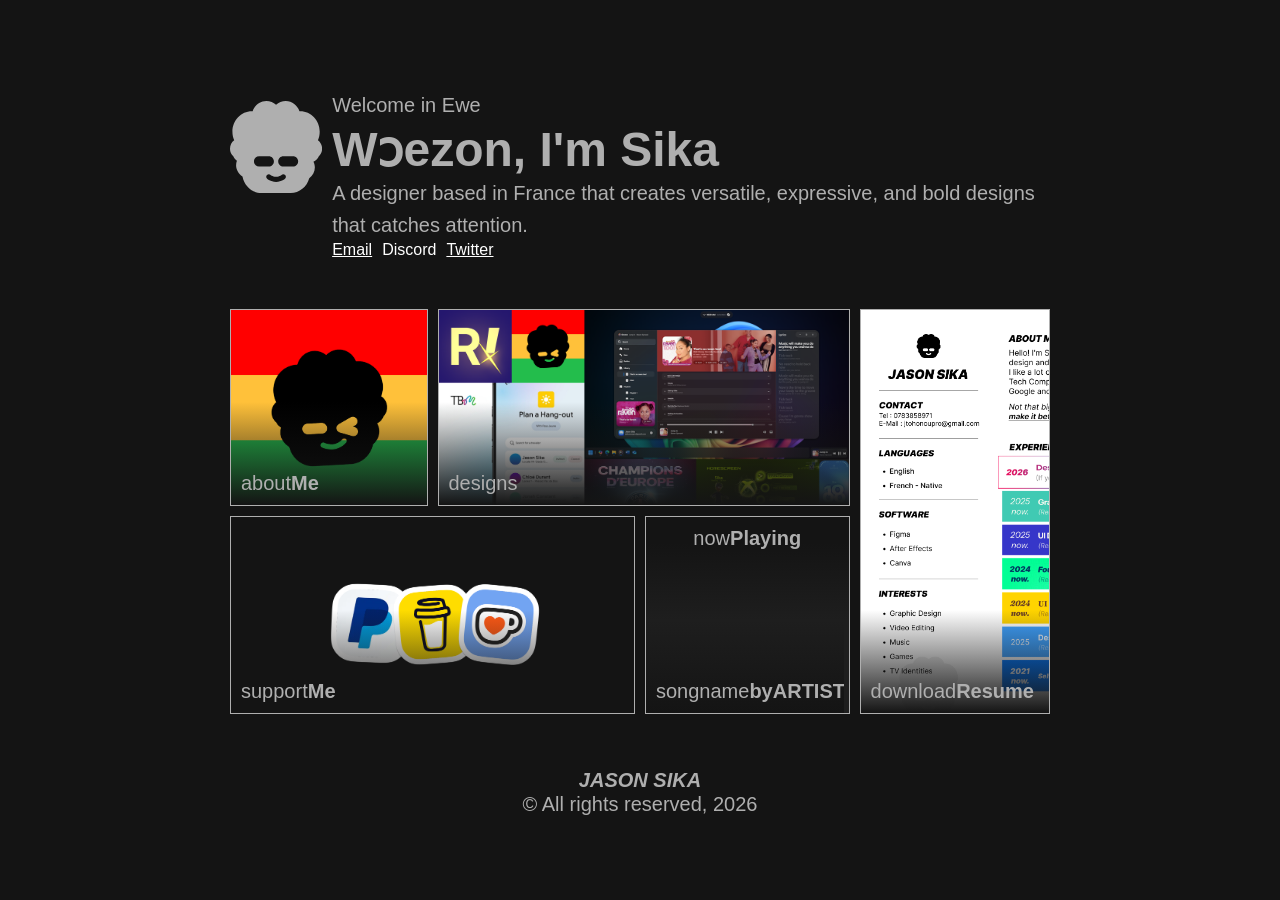
<file: index.html>
<!DOCTYPE html>
<html lang="en-US">

<head>
    <meta charset="UTF-8">
    <meta name="viewport" content="width=device-width, initial-scale=1.0">

    <!-- INTER BY RSMS -->
    <link rel="preconnect" href="https://rsms.me/">
    <link rel="stylesheet" href="https://rsms.me/inter/inter.css">

    <!-- CSS -->
    <link rel="stylesheet" type="text/css" href="../main.css">

    <!-- GRID CSS -->
    <link rel="stylesheet" type="text/css" href="../src/gridcss/gridlayout.css">
    <link rel="stylesheet" type="text/css" href="../src/gridcss/gridinteraction.css">
    <link rel="stylesheet" type="text/css" href="../src/gridcss/gridstyles.css">

    <!-- SCRIPTS -->
    <script src="../src/scripts/greet.js" defer="true"></script>
    <script src="../src/scripts/nowplaying.js" defer="true"></script>

    <!-- METADATA -->
    <link rel="icon" type="image/png" href="../assets/images/Icon.png">
    <title>Home — Jason Sika</title>
</head>

<body>
    <main>
        <div class="top">
            <svg width="116" height="116" viewBox="0 0 116 116" fill="none" xmlns="http://www.w3.org/2000/svg">
                <path fill-rule="evenodd" clip-rule="evenodd"
                    d="M39.6855 116C27.8086 116 17.9121 107.049 15.7191 95.1891C10.78 91.6514 7.67687 86.5367 7.67687 80.8482C7.67687 78.923 8.03229 77.0635 8.69401 75.3087C6.71104 73.9692 5.11908 72.0412 4.13914 69.7582C1.60109 67.3963 0 63.9387 0 60.0863C0 55.6778 2.09661 51.7863 5.29464 49.4623C3.858 46.1784 3.05651 42.5213 3.05651 38.6667C3.05651 24.43 13.9894 12.8889 27.4758 12.8889C27.8224 12.8889 28.1673 12.8965 28.5104 12.9116C31.0185 5.39072 37.8081 0 45.7903 0C50.481 0 54.7598 1.8615 58 4.92287C61.2402 1.8615 65.519 0 70.2097 0C78.1919 0 84.9815 5.39072 87.4896 12.9116C87.8327 12.8965 88.1776 12.8889 88.5242 12.8889C102.011 12.8889 112.943 24.43 112.943 38.6667C112.943 42.5213 112.142 46.1784 110.705 49.4623C113.903 51.7863 116 55.6778 116 60.0863C116 63.9387 114.399 67.3963 111.861 69.7582C110.532 72.8533 108.079 75.2957 105.052 76.5042C106.204 78.7495 106.839 81.2049 106.839 83.7778C106.839 89.0778 104.145 93.8797 99.7823 97.3722C96.8461 108.131 87.4509 116 76.3145 116H39.6855ZM36.629 69.7289C33.0698 69.7289 30.1845 72.6142 30.1845 76.1733C30.1845 79.7325 33.0698 82.6178 36.629 82.6178H48.8386C52.3978 82.6178 55.2831 79.7325 55.2831 76.1733C55.2831 72.6142 52.3978 69.7289 48.8386 69.7289H36.629ZM85.8072 76.1733C85.8072 79.7325 82.922 82.6178 79.3628 82.6178H67.1531C63.594 82.6178 60.7087 79.7325 60.7087 76.1733C60.7087 72.6142 63.594 69.7289 67.1531 69.7289H79.3628C82.922 69.7289 85.8072 72.6142 85.8072 76.1733ZM69.3691 93.1674C68.0886 91.9544 66.0738 91.9979 64.8466 93.2567C64.8422 93.2609 64.8346 93.2681 64.8237 93.2781C64.7844 93.3145 64.7033 93.3868 64.5807 93.4838C64.3349 93.6785 63.9274 93.9685 63.3597 94.2681C62.2358 94.8614 60.4589 95.5067 57.9959 95.5067C55.5329 95.5067 53.756 94.8614 52.632 94.2681C52.0644 93.9685 51.6569 93.6785 51.4111 93.4838C51.2885 93.3868 51.2074 93.3145 51.1681 93.2781C51.1572 93.2681 51.1496 93.2609 51.1452 93.2567C49.918 91.9979 47.9032 91.9544 46.6227 93.1674C45.3307 94.3913 45.2755 96.4307 46.4994 97.7226L48.7573 95.5837C46.4994 97.7227 46.5005 97.7238 46.5016 97.725L46.5086 97.7324L46.5191 97.7433C46.5265 97.751 46.5347 97.7595 46.5438 97.7687C46.5618 97.7872 46.5832 97.8087 46.6078 97.8331C46.6571 97.8819 46.7196 97.9421 46.7954 98.0121C46.9468 98.152 47.1519 98.3314 47.4108 98.5364C47.9281 98.946 48.6653 99.4615 49.6239 99.9674C51.5524 100.985 54.3541 101.951 57.9959 101.951C61.6377 101.951 64.4394 100.985 66.3679 99.9674C67.3265 99.4615 68.0637 98.946 68.5809 98.5364C68.8399 98.3314 69.045 98.152 69.1964 98.0121C69.2722 97.9421 69.3347 97.8819 69.3839 97.8331C69.4086 97.8087 69.4299 97.7872 69.448 97.7687C69.4571 97.7595 69.4653 97.751 69.4727 97.7433L69.4831 97.7324L69.4879 97.7274L69.4902 97.725C69.4913 97.7238 69.4924 97.7226 67.1531 95.5067L69.4924 97.7226C70.7162 96.4307 70.6611 94.3913 69.3691 93.1674Z"
                    fill="#AFAFAF" />
            </svg>
            <div class="text">
                <div class="hello-container">
                    <p class="helloTitle" id="langDesc">Welcome in Ewe</p>

                    <h1 class="Title" id="titleID">
                        <span id="helloText">Wɔezon</span>, I'm Sika
                    </h1>
                </div>
                <p class="Description">A designer based in France that creates versatile, expressive, and bold designs
                    that catches attention.</p>
                <div class="socials" style="display:flex; flex-direction: row; align-items: left; justify-content: left; gap: 10px;">
                    <a href='mailto:design@jasonsika.com' target="_blank" style="color:white">Email
                    </a>
                    <a onclick="alert('@jasonsika')" style="color:white; cursor: pointer;">Discord
                    </a>
                    <a href='https://x.com/jason_sika' target="_blank" style="color:white">Twitter
                    </a>
                </div>
            </div>
        </div>


        <div class="mainGrid">
            <div class="gridItem" id="about" onclick="location.href='https://jasonsika.framer.website/aboutme'">
                <div class="gridTop">
                </div>
                <div class="gridBottom">
                    <h1 class="gridTitle">about</h1>
                    <h2 class="gridTitle">Me</h2>
                </div>
            </div>
            <div class="gridItem" id="designs" onclick="location.href='https://jasonsika.framer.website/portfolio'">
                <div class="gridTop">
                </div>
                <div class="gridBottom">
                    <h1 class="gridTitle">designs</h1>
                </div>
            </div>
            <div class="gridItem" id="support" onclick="location.href='https://jasonsika.framer.website/payement/donate'">
                <div class="gridTop">
                </div>
                <div class="gridBottom">
                    <h1 class="gridTitle">support</h1>
                    <h2 class="gridTitle">Me</h2>
                </div>
            </div>
            <div class="gridItem" id="nowplaying" onclick="location.href='music.html'">
                <div class="gridTop">
                    <h1 class="gridTitle">now</h1>
                    <h2 class="gridTitle">Playing</h2>
                </div>
                <div class="gridBottom" id="marquee">
                    <div class="marqueeContent">
                        <h1 class="gridTitle" id="songname">songname</h1>
                        <h2 class="gridTitle" id="by">by</h2>
                        <h2 class="gridTitle" id="artist">Artist</h2>
                    </div>
                </div>
            </div>
            <div class="gridItem" id="resume"
                onclick="location.href='https://www.dropbox.com/scl/fi/3qnpfbk5ebxz1bzzmw5xk/Resume.pdf?rlkey=kk5enp54j7ji66av6bs8xso1p&st=b62wxfe5&dl=1'">
                <div class="gridTop">
                </div>
                <div class="gridBottom">
                    <h1 class="gridTitle">download</h1>
                    <h2 class="gridTitle">Resume</h2>
                </div>
            </div>
        </div>
        <footer>
            <p class="footerTitle">JASON SIKA</p>
            <p class="footerDescription">&copy; All rights reserved, 2026</p>
        </footer>
    </main>
</body>

</html>
</file>
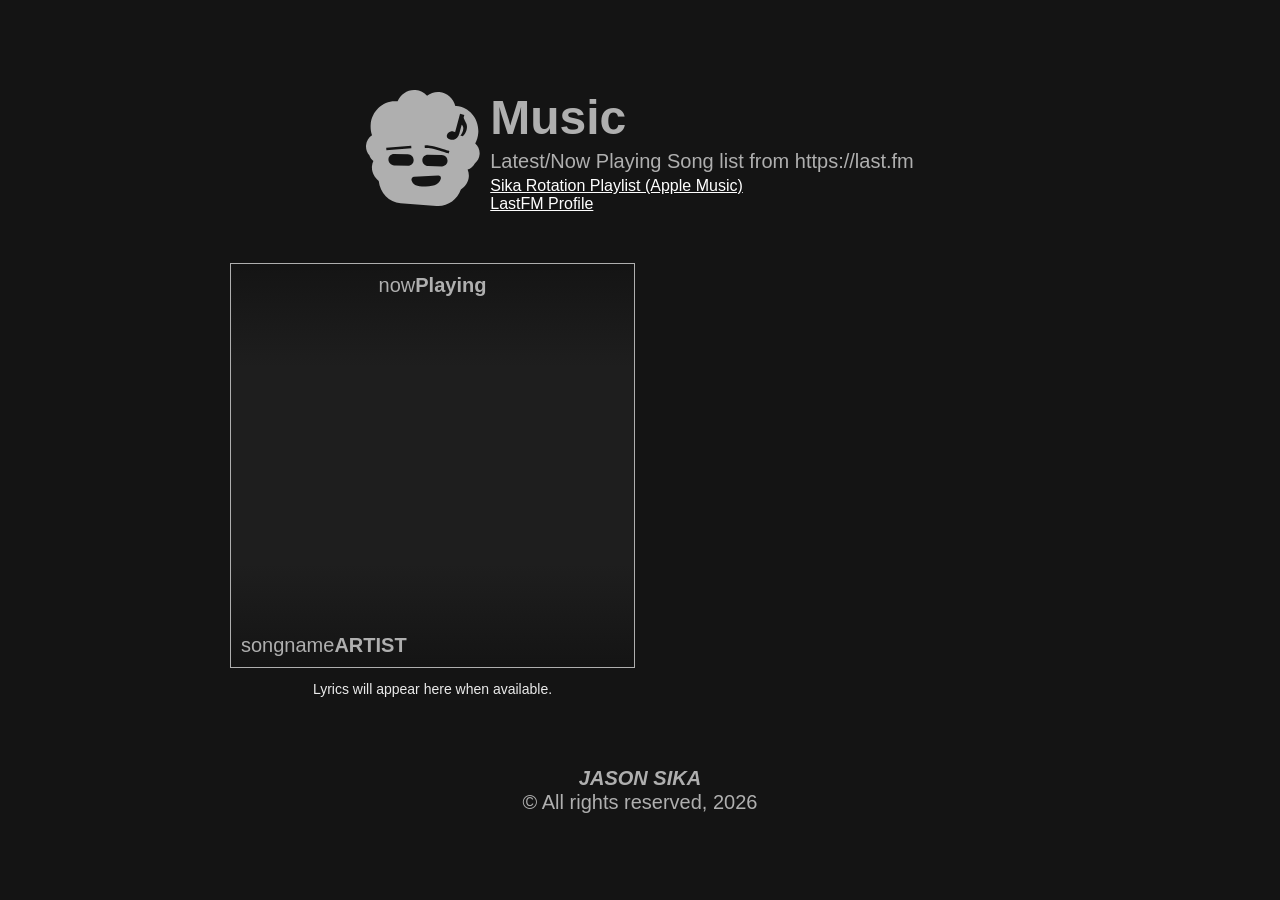
<file: music.html>
<!DOCTYPE html>
<html lang="en-US">
    <head>
        <meta charset="UTF-8">
        <meta name="viewport" content="width=device-width, initial-scale=1.0">

        <!-- INTER BY RSMS -->
        <link rel="preconnect" href="https://rsms.me/">
        <link rel="stylesheet" href="https://rsms.me/inter/inter.css"> 

        <!-- CSS --> 
        <link rel="stylesheet" type="text/css" href="/main.css">
        <link rel="stylesheet" type="text/css" href="/src/css/musicView.css">
    

        <!-- SCRIPTS -->
        <script src="../src/scripts/greet.js" defer="true"></script>
        <script src="../src/scripts/nowplaying.js" defer="true"></script>

        <!-- METADATA -->
        <link rel="icon" type="image/png" href="/assets/images/Icon.png">
        <title>Music — Jason Sika</title>
    </head>
    
    <body>
        <main>
            <div class="top">
                <svg width="114" height="117" viewBox="0 0 114 117" fill="none" xmlns="http://www.w3.org/2000/svg">
                    <path
                        d="M31.5847 11.3648C34.6191 4.19449 41.6818 -0.560951 49.4968 0.0532532C54.0893 0.414186 58.1353 2.56644 61.072 5.81302C64.4799 3.06508 68.8126 1.57123 73.405 1.93216C81.2201 2.54647 87.453 8.34753 89.3298 15.9038C89.6665 15.9155 90.0045 15.9338 90.3435 15.9605C103.547 16.9982 113.364 29.1392 112.268 43.0777C111.972 46.8516 110.906 50.3706 109.247 53.4751C112.199 55.9965 113.952 59.9678 113.613 64.2837C113.317 68.0555 111.483 71.318 108.816 73.4351C107.277 76.3631 104.688 78.5659 101.631 79.5161C102.586 81.8029 103.018 84.2561 102.82 86.7749C102.412 91.9638 99.4058 96.458 94.866 99.5415C91.1635 109.849 81.3589 116.83 70.4558 115.973L34.5935 113.155C22.9655 112.241 13.9657 102.715 12.7312 90.9351C8.16773 87.0914 5.52298 81.8453 5.96069 76.2759C6.10884 74.3912 6.59977 72.5982 7.38257 70.9312C5.5442 69.4671 4.13409 67.4567 3.35034 65.146C1.04717 62.6384 -0.254684 59.1297 0.041748 55.3579C0.381029 51.042 2.73298 47.3931 6.04272 45.3638C4.88898 42.0383 4.38582 38.3963 4.68237 34.6226C5.77784 20.6841 17.37 10.2255 30.574 11.2632C30.9131 11.2899 31.2502 11.3236 31.5847 11.3648ZM72.2146 85.479L62.2527 86.0767L62.2517 86.0777L48.1003 86.855C47.2824 86.9001 46.5131 87.3218 46.0125 87.9986C45.5118 88.6755 45.3356 89.533 45.5339 90.3257C45.7559 91.2124 46.1258 92.18 46.8367 93.0728C47.5529 93.9723 48.5022 94.6551 49.6755 95.1577C51.9097 96.1148 55.1558 96.4939 59.8201 96.4322C64.6265 96.3685 68.1045 95.5989 70.5505 94.2281C73.1375 92.778 74.4561 90.71 74.8699 88.5767C75.0259 87.7715 74.8168 86.9541 74.3015 86.3531C73.7862 85.7521 73.0195 85.4308 72.2146 85.479ZM61.9871 64.7212C58.842 64.6596 56.3128 67.1596 56.3386 70.3052C56.3646 73.4508 58.9357 76.0519 62.0808 76.1138L75.9021 76.3843C79.047 76.4457 81.5745 73.9458 81.5486 70.8003C81.5226 67.6547 78.9524 65.0547 75.8074 64.9927L61.9871 64.7212ZM28.0876 64.0161C24.9424 63.9544 22.4133 66.4544 22.4392 69.6001C22.4652 72.7459 25.0362 75.346 28.1814 75.4077L42.0017 75.6792C45.1467 75.7408 47.675 73.2408 47.6492 70.0952C47.6232 66.9496 45.053 64.3496 41.908 64.2876L28.0876 64.0161ZM59.9861 55.3081C59.9682 55.3087 59.9526 55.3096 59.9412 55.3101C59.9357 55.3103 59.9304 55.3109 59.9265 55.3111C59.9245 55.3111 59.9222 55.31 59.9207 55.3101L59.9187 55.3111H59.9177C59.9176 55.3142 59.9203 55.3558 59.9626 55.9136L59.9167 55.3111L58.6287 55.3824L58.8279 58.0034L60.116 57.9331V57.9322C60.1185 57.9321 60.1222 57.9323 60.1267 57.9322C60.1436 57.9316 60.1747 57.9306 60.2185 57.9302C60.3062 57.9294 60.4482 57.9301 60.6453 57.937C61.0405 57.951 61.6589 57.9902 62.5105 58.0933C64.2142 58.2996 66.8543 58.7622 70.5173 59.7906C74.226 60.8317 76.9585 61.6618 78.7605 62.23C79.6616 62.5141 80.3308 62.7333 80.7722 62.8804C80.992 62.9536 81.1556 63.0085 81.2634 63.0454C81.3173 63.0639 81.3585 63.0774 81.3845 63.0865C81.3974 63.0909 81.4078 63.0941 81.4138 63.0962C81.4164 63.0972 81.4184 63.0987 81.4197 63.0992H81.4207L82.6501 63.5318L83.4451 61.0533L82.2156 60.6216H82.2146C82.214 60.6214 82.2127 60.62 82.2117 60.6197C82.2096 60.6189 82.2065 60.618 82.2029 60.6167C82.1952 60.614 82.1832 60.61 82.1687 60.605C82.1393 60.5948 82.0958 60.5796 82.0388 60.5601C81.9242 60.5208 81.7532 60.4629 81.5261 60.3872C81.0712 60.2356 80.3888 60.0125 79.4744 59.7242C77.6455 59.1475 74.8861 58.3098 71.1511 57.2613C67.3706 56.1999 64.6015 55.7102 62.7576 55.4868C61.836 55.3752 61.1454 55.3306 60.6755 55.314C60.4408 55.3057 60.2604 55.304 60.1345 55.3052C60.0719 55.3058 60.0222 55.307 59.9861 55.3081ZM20.2156 57.6499L20.4128 60.2456L45.4031 58.3511L45.2068 55.7554L20.2156 57.6499ZM89.0925 42.3706C88.8912 42.1416 88.6342 41.956 88.322 41.814C88.0171 41.6448 87.7015 41.5158 87.3748 41.4283C86.5303 41.202 85.6545 41.2012 84.7478 41.4253C83.8413 41.6494 83.0445 42.0636 82.3572 42.6675C81.6698 43.2716 81.202 44.0373 80.9539 44.9634C80.6766 45.9984 80.7864 46.9477 81.2849 47.8111C81.818 48.6546 82.752 49.2552 84.0867 49.6128C85.2579 49.9266 86.465 49.9436 87.7078 49.6636C88.9578 49.3563 90.0768 48.7217 91.0642 47.7603C92.0863 46.7788 92.8236 45.4432 93.2761 43.7544L95.6873 34.7544C96.1222 35.0801 96.4715 35.4692 96.7332 35.9224C97.0792 36.4822 97.2665 37.1453 97.2947 37.9117C97.3501 38.6856 97.239 39.5904 96.9617 40.6255C96.7135 41.5516 96.3668 42.4079 95.9226 43.1939C95.5057 43.987 94.9767 44.7649 94.3347 45.5269L96.7039 46.1617C97.6203 45.3562 98.4016 44.4561 99.0476 43.4615C99.701 42.4395 100.203 41.2748 100.553 39.9673C100.918 38.6055 101.048 37.4141 100.942 36.3931C100.871 35.3522 100.657 34.4045 100.302 33.5503C99.9747 32.7035 99.5917 31.8999 99.1531 31.1402C98.7416 30.3876 98.3774 29.6186 98.0623 28.8335C97.8891 28.3765 97.755 27.9013 97.656 27.4087L98.3015 25.0005L94.0525 23.8618L89.0925 42.3706Z"
                        fill="#AFAFAF" />
                </svg>
                <div class="text" style="display: flex; flex-direction: column; align-items: left; justify-content: left;">
                    <div class="hello-container">
                        <h1 class="Title" id="titleID">
                        Music
                        </h1>
                    </div>   
                    <p class="Description">Latest/Now Playing Song list from https://last.fm</p>  
                    <a href='https://music.apple.com/us/playlist/sika-rotation/pl.u-yZyVW5lFd0rrZ35' target="_blank" style="color:white; text-align: left;">Sika Rotation Playlist (Apple Music)
                    </a>
                    <a href='https://last.fm/user/boochysans' target="_blank" style="color:white; text-align: left;">LastFM Profile
                    </a>
                </div>
            </div>

            <div class="songView">
                <div class="nowCol">
                    <div class="gridItem" id="nowplaying" onclick="location.href='music.html'">
                    <div class="gridTop">
                        <h1 class="gridTitle">now</h1>
                        <h2 class="gridTitle">Playing</h2>
                    </div>
                    <div class="gridBottom" id="marquee">
                            <div class="marqueeContent">
                                <h1 class="gridTitle" id="songname">songname</h1>
                                <h2 class="gridTitle" id="artist">Artist</h2>
                            </div>
                    </div>
                    </div>
                    <div class="nowLyrics" id="nowLyrics">Lyrics will appear here when available.</div>
                </div>
                <div class="previousSongs" id="previousSongs">
                    <!-- previous tracks are rendered here by src/scripts/nowplaying.js -->
                </div>
            </div>
            <footer>
                <p class="footerTitle" onclick="location.href='../index.html'">JASON SIKA</p>
                <p class="footerDescription">&copy; All rights reserved, 2026</p>
            </footer>
        </main>
    </body>
</html>
</file>
<file: main.css>
/* --- MAIN CSS --- */
/* --- Messy asl pls ignore mistakes--- */

/* ---Inter Font Setup--- */
:root {
  font-family: Inter, sans-serif;
  font-feature-settings: 'liga' 1, 'calt' 1; /* fix for Chrome */
}
@supports (font-variation-settings: normal) {
  :root { font-family: InterVariable, sans-serif; }
}

/* --- General Styles --- */

* {
    box-sizing: border-box !important;
}

body, html {
    box-sizing: border-box;
    display: flex;
    flex-direction: column;
    width: 100%;
    height: 100%;
    padding: 50px;
    background-color: #141414;
    align-items: center;
    justify-content: center;
}

h1, h2, h3, h4, h5, h6 {
    color: #AFAFAF;
    font-family: 'InterVariable', sans-serif !important;
    margin-block-start: 0px !important;
    margin-block-end: 0px !important;
    margin-inline-start: 0px !important;
    margin-inline-end: 0px !important;
}

p {
    font-family: 'InterVariable', sans-serif !important;
    color: #AFAFAF;
    line-height: 1.6;
    font-size: 16px;
    margin-block-start: 0px !important;
    margin-block-end: 0px !important;
    margin-inline-start: 0px !important;
    margin-inline-end: 0px !important;
}

main {
    display: flex;
    flex-direction: column;
    gap: 50px;
    width: 820px;
    height: fit-content;
    align-self: center;
    /* background-color: black;  (Test to see what space it took)*/
    align-items: center;
    justify-self: center;
    text-align: center;
}

.Title {
    text-align: left;
    font-size: 48px;
    font-weight: 700;
}

.Description {
    text-align: left;
    font-size: 20px;
    font-weight: 300;
}

.helloTitle {
    text-align: left;
    font-size: 20px;
    font-weight: 300;
    transition: opacity 0.3s ease;
}

footer {
    align-items: end;
    justify-content: end;
}

.footerTitle {
    text-align: center;
    font-style: italic;
    font-size: 20px;
    font-weight: 900;
    height: 24px !important;
}

.footerTitle:hover {
    cursor: pointer;
}

.footerDescription {
    text-align: center;
    font-style: normal;
    font-size: 20px;
    font-weight: 400;
    height: 24px !important;
}


.top {
    display: flex;
    flex-direction: row;
    gap : 10px;
}

.top.text {
    background-color: transparent;
    all: unset;
    cursor: pointer;
}

        #helloText {
            display: inline-block;
            transition: transform 0.5s cubic-bezier(0.25, 0.46, 0.45, 0.94), opacity 0.5s ease;
        }

        /* Animation States */
        .slide-out {
            transform: translateX(20px); /* Moves right */
            opacity: 0;
        }

        .prepare-slide {
            transform: translateX(-20px); /* Starts from left */
            opacity: 0;
            transition: none !important; /* Jump instantly */
        }
</file>
<file: src/gridcss/gridlayout.css>
.mainGrid {
    width: 820px;
    grid-template-columns: 197.5px 197.5px;
    grid-template-rows: 197.5px 197.5px;
    gap: 10px;
    display: grid;
}

.gridItem#about {
    grid-column-start: 1;
    grid-column-end: 1;
    grid-row-start: 1;
    grid-row-end: 1;
}

.gridItem#designs {
    grid-column-start: 2;
    grid-column-end: 4;
    grid-row-start: 1;
    grid-row-end: 2;
}

.gridItem#support {
    grid-column-start: 1;
    grid-column-end: 3;
    grid-row-start: 2;
    grid-row-end: 3;
}

.gridItem#nowplaying {
    grid-column-start: 3;
    grid-column-end: 4;
    grid-row-start: 2;
    grid-row-end: 3;
}

.gridItem#resume {
    grid-column-start: 4;
    grid-column-end: 5;
    grid-row-start: 1;
    grid-row-end: 3;
}
</file>
<file: src/gridcss/gridinteraction.css>
.gridItem {
    transform: scale(1);
    transition: 0.3s ease-out;
}

.gridItem:hover {
    transform: scale(1.2);
    transition: 0.3s ease;
    z-index: 10;
}

.gridItem:active {
    transform: scale(0.95);
    transition: 0.3s ease;
}

.mainGrid {
    transform: scale(1);
    transition: 0.3s ease-out;
}

.mainGrid:hover {
    transform: scale(0.95);
    transition: 0.3s ease;

    .gridItem {
        opacity: 0.2;
        background-color: black;
        transition: 0.3s ease;
        filter: blur(5px);
    }
}

.gridItem:hover {
    opacity: 1 !important;
    filter: blur(0px) !important;
}

.gridItem:hover:after {
    content: 'Open';
    color: #AFAFAF;
    font-family: 'InterVariable', sans-serif !important;
    position: absolute;
    text-align: center;
    bottom: -20px;
    font-size: 12px;
    opacity: 0.7;
    transform: translateY(-10%);
    transition: 0.3s ease;
}
</file>
<file: src/gridcss/gridstyles.css>
.gridItem {
    background-color: #1E1E1E;
    border-radius: 0px;
    border-width: 1px;
    border-style: solid;
    border-color: #AFAFAF;
    cursor: pointer;
    display: flex;
    flex-direction: column;
    justify-content: space-between;
    gap: 0px;
}

.gridTop {
    height: fit-content;
    display: flex;
    flex-direction: row;
    align-items: center;
    justify-content: center;
    padding: 10px;
    padding-bottom: 70px;
}

.gridBottom {
    background: linear-gradient(#14141400, #141414);
    height: fit-content;
    display: flex;
    flex-direction: row;
    gap: 0px;
    align-items: start;
    justify-content: start;
    padding: 10px;
    padding-top: 70px;
    overflow: hidden !important;
}

.gridItem h1 {
    font-weight: 500;
    font-size: 20px;
}

.gridItem h2 {
    font-weight: 800;
    font-size: 20px;
}

#nowplaying .gridTop {
    background: linear-gradient(#141414 25%, #14141400) !important;
    height: fit-content;
}

#marquee {
    width: 197.5px;
    overflow: hidden !important;
    align-items: flex-end;
}

.marqueeContent {
    width: max-content;
    display: flex;
    flex-direction: row;
    animation: marquee 10s linear infinite;
}

@keyframes marquee {
  0%   { transform: translate(100%, 0); }
  100% { transform: translate(-100%, 0); }
}

#songname {
    width: max-content;
    text-transform: lowercase !important;
}

#artist {
    width: max-content;
    text-transform: uppercase !important;
}


#about {
    background-image: url('../images/pfp.png') !important;
    background-size: cover;
}

#support {
    background-color: transparent;
    background-image: url('../images/support.png') !important;
    background-size: cover;
}

#designs {
    background-image: url('../images/design.png') !important;
    background-size: cover;
}

#resume {
    background-image: url('../images/resume.png') !important;
    background-size: cover;
}
</file>
<file: src/css/musicView.css>
.gridItem {
    height: 405px !important;
    width: 405px !important;
    background-color: #1E1E1E;
    border-radius: 0px;
    border-width: 1px;
    border-style: solid;
    border-color: #AFAFAF;
    cursor: pointer;
    display: flex;
    flex-direction: column;
    justify-content: space-between;
    gap: 0px;
    overflow: hidden !important;
}

.gridTop {
    height: fit-content;
    display: flex;
    flex-direction: row;
    align-items: center;
    justify-content: center;
    padding: 10px;
    padding-bottom: 70px;
}

.gridBottom {
    background: linear-gradient(#14141400, #141414);
    height: fit-content;
    width: 100%;
    display: flex;
    flex-direction: row;
    gap: 0px;
    align-items: start;
    justify-content: start;
    padding: 10px;
    padding-top: 70px;
    overflow: hidden !important;
}

.songView {
    width: 820px;
    display: flex;
    flex-direction: row;
}

.previousSongs {
    width: 300px;
    display: flex;
    flex-direction: column;
    gap: 10px;
    margin-left: 20px;
}

.songEntry {
    transform: translateY(0);
    transition: 0.2s ease;
    height: 60px !important;
    width: 100%;
    display: flex;
    flex-direction: row;
    align-items: center;
    gap: 12px;
    text-align: left;
    padding: 0;

    .nowCol {
        display: flex;
        flex-direction: column;
        gap: 10px;
    }
}

.songEntry:hover {
    transform: translateX(20px) scale(1.1);
    transition: 0.3s ease;
    cursor: pointer;
}

.songCover {
    width: 60px !important;
    height: 60px !important;
    flex: 0 0 60px;
    object-fit: cover;
    background-color: #111;
}
.nowLyrics {
    width: 405px;
    max-height: 220px;
    overflow: auto;
    padding: 12px;
    background: linear-gradient(180deg, rgba(20,20,20,0.6), rgba(20,20,20,0.4));
    color: #eaeaea;
    font-size: 14px;
    line-height: 1.4;
    white-space: pre-wrap;
    border-radius: 4px;
}

.songText {
    display: flex;
    flex-direction: column;
    gap: 4px;
    overflow: hidden;
}

.songEntry h1 {
    font-weight: 800;
    font-size: 20px;
    white-space: nowrap;
    overflow: hidden;
    text-overflow: ellipsis;
}

.songEntry h2 {
    font-weight: 500;
    font-size: 20px;
    white-space: nowrap;
    overflow: hidden;
    text-overflow: ellipsis;
}


.gridItem h1 {
    font-weight: 500;
    font-size: 20px;
}

.gridItem h2 {
    font-weight: 800;
    font-size: 20px;
}

#nowplaying .gridTop {
    background: linear-gradient(#141414, #14141400) !important;
    height: fit-content;
}

#marquee {
    width: 405px !important;
    overflow: hidden !important;
    align-items: flex-end;
}

.marqueeContent {
    width: max-content;
    display: flex;
    flex-direction: row;
    animation: marquee 10s linear infinite;
}

@keyframes marquee {
  0%   { transform: translate(100%, 0); }
  100% { transform: translate(-100%, 0); }
}

#songname {
    width: max-content;
    text-transform: lowercase !important;
}

#artist {
    width: max-content;
    text-transform: uppercase !important;
}


#about {
    background-color: transparent;
    background-image: url('../images/pfp.png') !important;
    background-size: cover;
}

#support {
    background-color: transparent;
    background-image: url('../images/support.png') !important;
    background-size: cover;
}

#designs {
    background-color: transparent;
    background-image: url('../images/design.png') !important;
    background-size: cover;
}

#resume {
    background-color: transparent;
    background-image: url('../images/resume.png') !important;
    background-size: cover;
}
</file>
